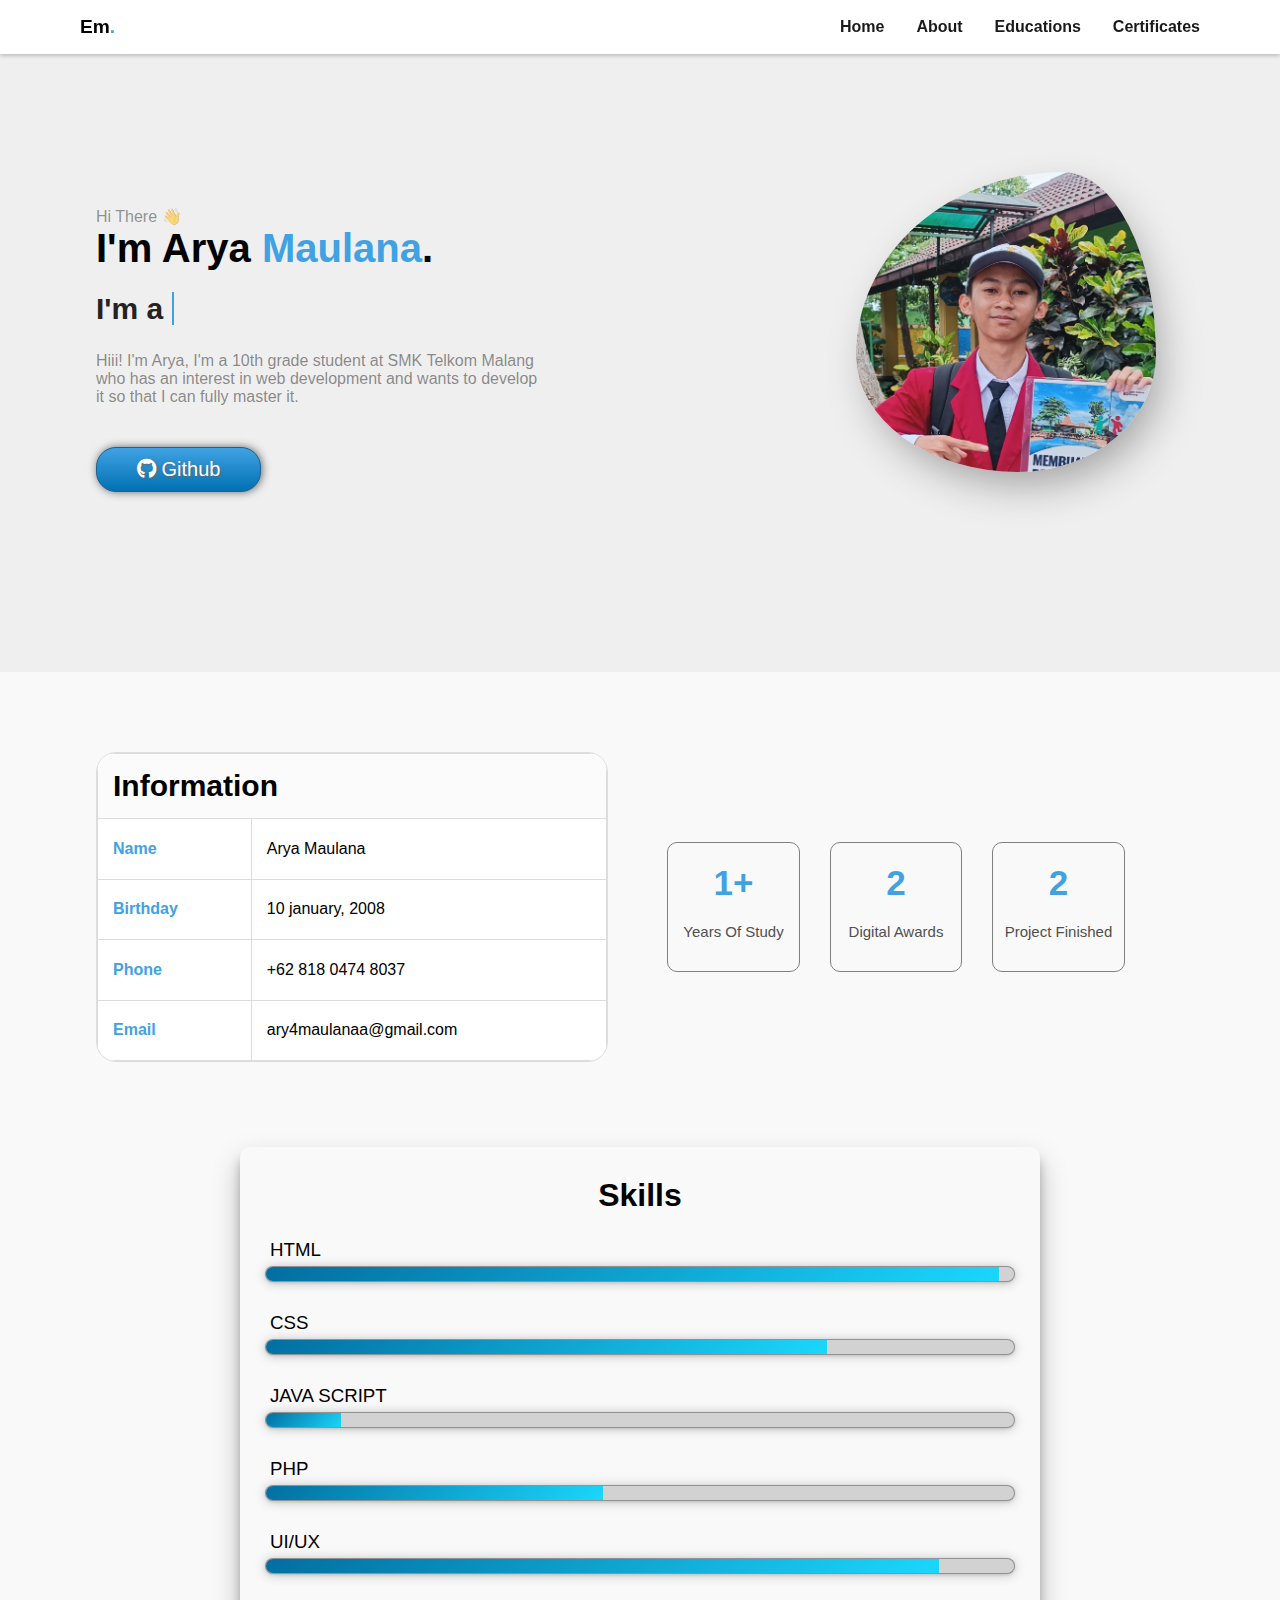
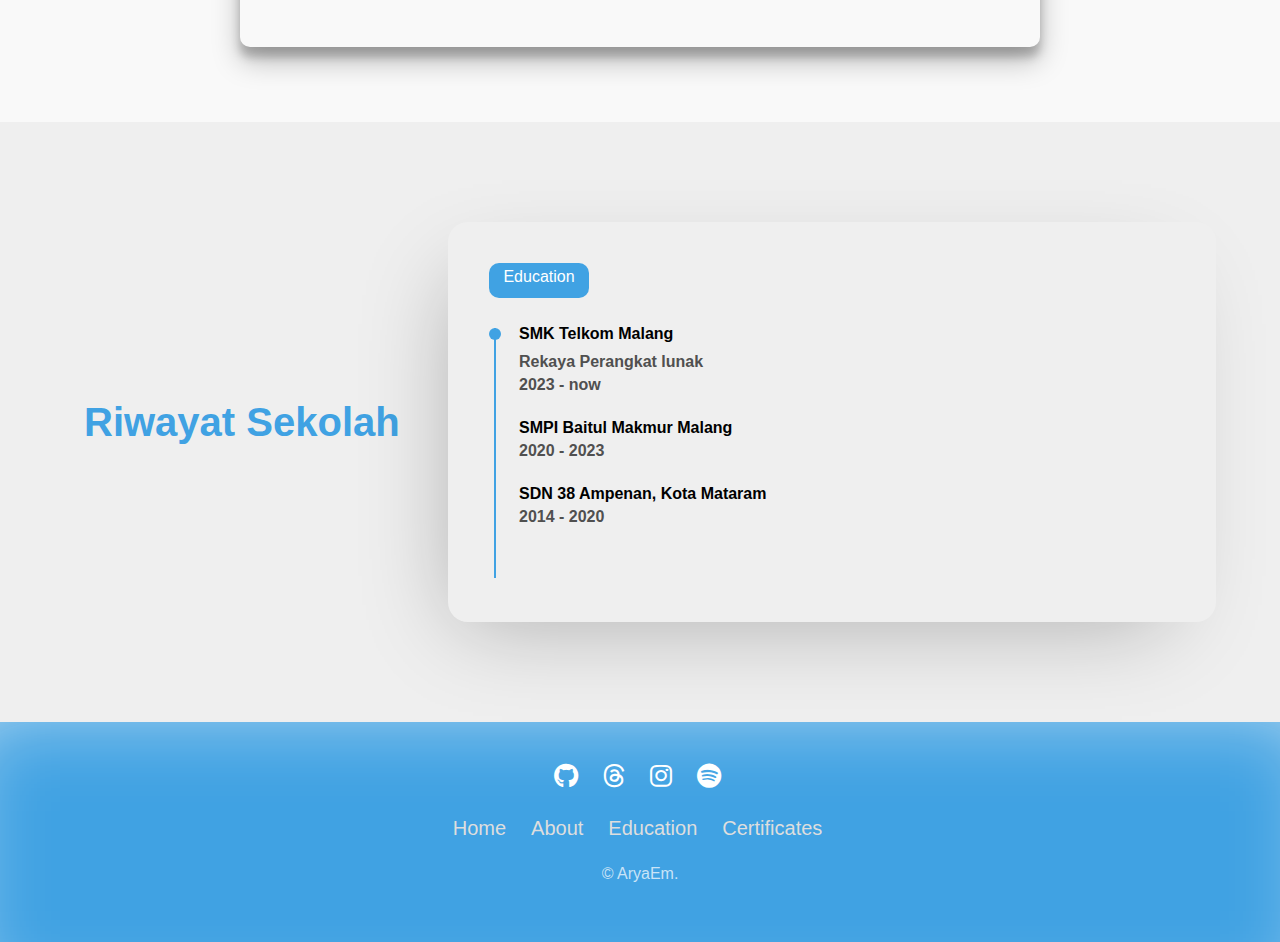
<file: index.html>
<!DOCTYPE html>
<html lang="en">
  <head>
    <meta charset="UTF-8" />
    <meta name="viewport" content="width=device-width, initial-scale=1.0" />
    <title>Arya's</title>
    <link rel="icon" href="img/icon.png" />
    <link rel="stylesheet" href="style.css" />
    <link
      rel="stylesheet"
      href="https://cdnjs.cloudflare.com/ajax/libs/font-awesome/6.5.2/css/all.min.css"
    />
    
  </head>
  <body>
    <nav>
      <div class="navbar">
        <p>Em<span>.</span></p>
      </div>
      <div id="menu-icon" class="menu-icon">
        <i class="fa-solid fa-bars"></i>
      </div>
      <ul id="menu-list" class="hidden">
        <li><a href="#home">Home</a></li>
        <li><a href="#about">About</a></li>
        <li><a href="#education">Educations</a></li>
        <li><a href="#">Certificates</a></li>
      </ul>
    </nav>

    <div class="content" id="home">
      <section class="main">
        <div class="container">
          <div class="wrapper">
            <div class="judul">
              <p>Hi There 👋</p>
              <h1>I'm Arya<span> Maulana</span>.</h1>
            </div>
            <div class="slider">
              <span class="text first-text">I'm a </span>
              <span class="text sec-text">Frontend Developer</span>
            </div>
            <div class="content-about">
              <p>
                Hiii! I'm Arya, I'm a 10th grade student at SMK Telkom Malang who
                has an interest in web development and wants to develop it so that
                I can fully master it.
              </p>
            </div>
            <div class="github-main">
              <a href="https://github.com/AryaEm">
                <button class="btn"><i class="fab fa-github"></i> Github</button>
              </a>
            </div>
          </div>

          <div class="wrapper2">
            <div class="foto">
              <img
                class="foto-gwa"
                src="img/Arya.jpeg"
                alt="Arya Maulana"
                width="300"
                height="300"
              />
            </div>
          </div>
        </div>
      </section>

      <section class="biodata" id="about">
        <div class="wrapper-info">
          <table class="info-table">
            <thead>
              <tr>
                <th colspan="2">Information</th>
              </tr>
            </thead>
            <tbody>
              <tr>
                <td style="font-weight: 700; color: #40a2e3">Name</td>
                <td>Arya Maulana</td>
              </tr>
              <tr>
                <td style="font-weight: 700; color: #40a2e3">Birthday</td>
                <td>10 january, 2008</td>
              </tr>
              <tr>
                <td style="font-weight: 700; color: #40a2e3">Phone</td>
                <td>+62 818 0474 8037</td>
              </tr>
              <tr>
                <td style="font-weight: 700; color: #40a2e3">Email</td>
                <td>ary4maulanaa@gmail.com</td>
              </tr>
            </tbody>
          </table>
        </div>

        <div class="wrapper-kanan">
          <div class="years">
            <h1>1+</h1>
            <p>Years Of Study</p>
          </div>
          <div class="award">
            <h1>2</h1>
            <p>Digital Awards</p>
          </div>
          <div class="project">
            <h1>2</h1>
            <p>Project Finished</p>
          </div>
        </div>
      </section>

      <section class="skill">
        <div class="skill-wrap">
          <h1>Skills</h1>

          <li>
            <h3>HTML</h3>
            <span class="bar"><span class="bar-html"> </span></span>
          </li>

          <li>
            <h3>CSS</h3>
            <span class="bar"><span class="bar-css"> </span></span>
          </li>

          <li>
            <h3>JAVA SCRIPT</h3>
            <span class="bar"><span class="bar-js"> </span></span>
          </li>

          <li>
            <h3>PHP</h3>
            <span class="bar"><span class="bar-php"> </span></span>
          </li>

          <li>
            <h3>UI/UX</h3>
            <span class="bar"><span class="bar-uiux"> </span></span>
          </li>
        </div>
        <div class="wrap-skil"></div>
      </section>

      <section class="riwayat-sekolah" id="education">
        <div class="sch-head"><h1>Riwayat Sekolah</h1></div>
        <div class="ket-sch">
          <div class="head-lagi">
            <p>Education</p>
          </div>
          <div class="smk">
            <div class="garis-smk"></div>
          </div>
          <div class="nama-sch" style="margin-bottom: 40px">
            <p>
              <a href="https://www.smktelkom-mlg.sch.id/">SMK Telkom Malang</a>
            </p>
            <p style="font-weight: 600; margin-top: 10px; color: #505050">
              Rekaya Perangkat lunak
            </p>
            <p style="font-weight: 600; margin-top: 5px; color: #505050">
              2023 - now
            </p>
          </div>
          <div class="nama-sch" style="margin-bottom: 40px">
            <p>
              <a href="https://smp.baitulmakmur.sch.id/"
                >SMPI Baitul Makmur Malang</a
              >
            </p>
            <p style="font-weight: 600; margin-top: 5px; color: #505050">
              2020 - 2023
            </p>
          </div>
          <div class="nama-sch" style="margin-bottom: 40px">
            <p>
              <a href="https://sekolahloka.com/data/sd-negeri-38-ampenan/"
                >SDN 38 Ampenan, Kota Mataram</a
              >
            </p>
            <p style="font-weight: 600; margin-top: 5px; color: #505050">
              2014 - 2020
            </p>
          </div>
        </div>
      </section>

      <!-- <section class="certificate">
        <div class="cer1">
          <div class="cer-foto">
            <img src="/img/icon.png" alt="" width="50px" height="50px" />
          </div>
        </div>
        <div class="cer2">
          <div class="cer-foto">
            <img src="/img/icon.png" alt="" width="50px" height="50px" />
          </div>
        </div>
        <div class="cer3">
          <div class="cer-foto">
            <img src="/img/icon.png" alt="" width="50px" height="50px" />
          </div>
        </div>
      </section>
    </div> -->
    
    <footer class="footer">
      <div class="social-icons">
        <div class="icons">
            <ul class="list-icons">
                <li class="list-inline-item">
                    <a href="https://github.com/AryaEm"><i class="fab fa-github"></i></a>
                </li>
                <li class="list-inline-item">
                  <a href=""><i class="fab fa-threads"></i></a>
                  </li>
                <li class="list-inline-item">
                    <a href="https://www.instagram.com/aryaa.em/"><i class="fab fa-instagram"></i></a>
                </li>
                <li class="list-inline-item">
                  <a href=""><i class="fab fa-spotify"></i></a>
                </li>
            </ul>
        </div>
    </div>
      <div class="quick-link">
        <div class="link-wrap">
            <ul class="quick-list">
                <li class="list-inline-item">
                    <a href="#!"><p>Home</p></a>
                </li>
                <li class="list-inline-item">
                  <a href="#!"><p>About</p></a>
                  </li>
                <li class="list-inline-item">
                    <a href="#!"><p>Education</p></a>
                </li>
                <li class="list-inline-item">
                  <a href="#!"><p>Certificates</p></a>
                </li>
            </ul>
        </div>
    </div>
      <div class="copyright">
        <p>&copy; AryaEm.</p>
      </div>
    </footer>

    <script src="/script.js"></script>
    </script>
  </body>
</html>

<!-- <div class="text-slider">
    <span class="text first-text">I'm a</span>
    <span class="text sec-text">Frontend Developer</span>
</div> -->
</file>
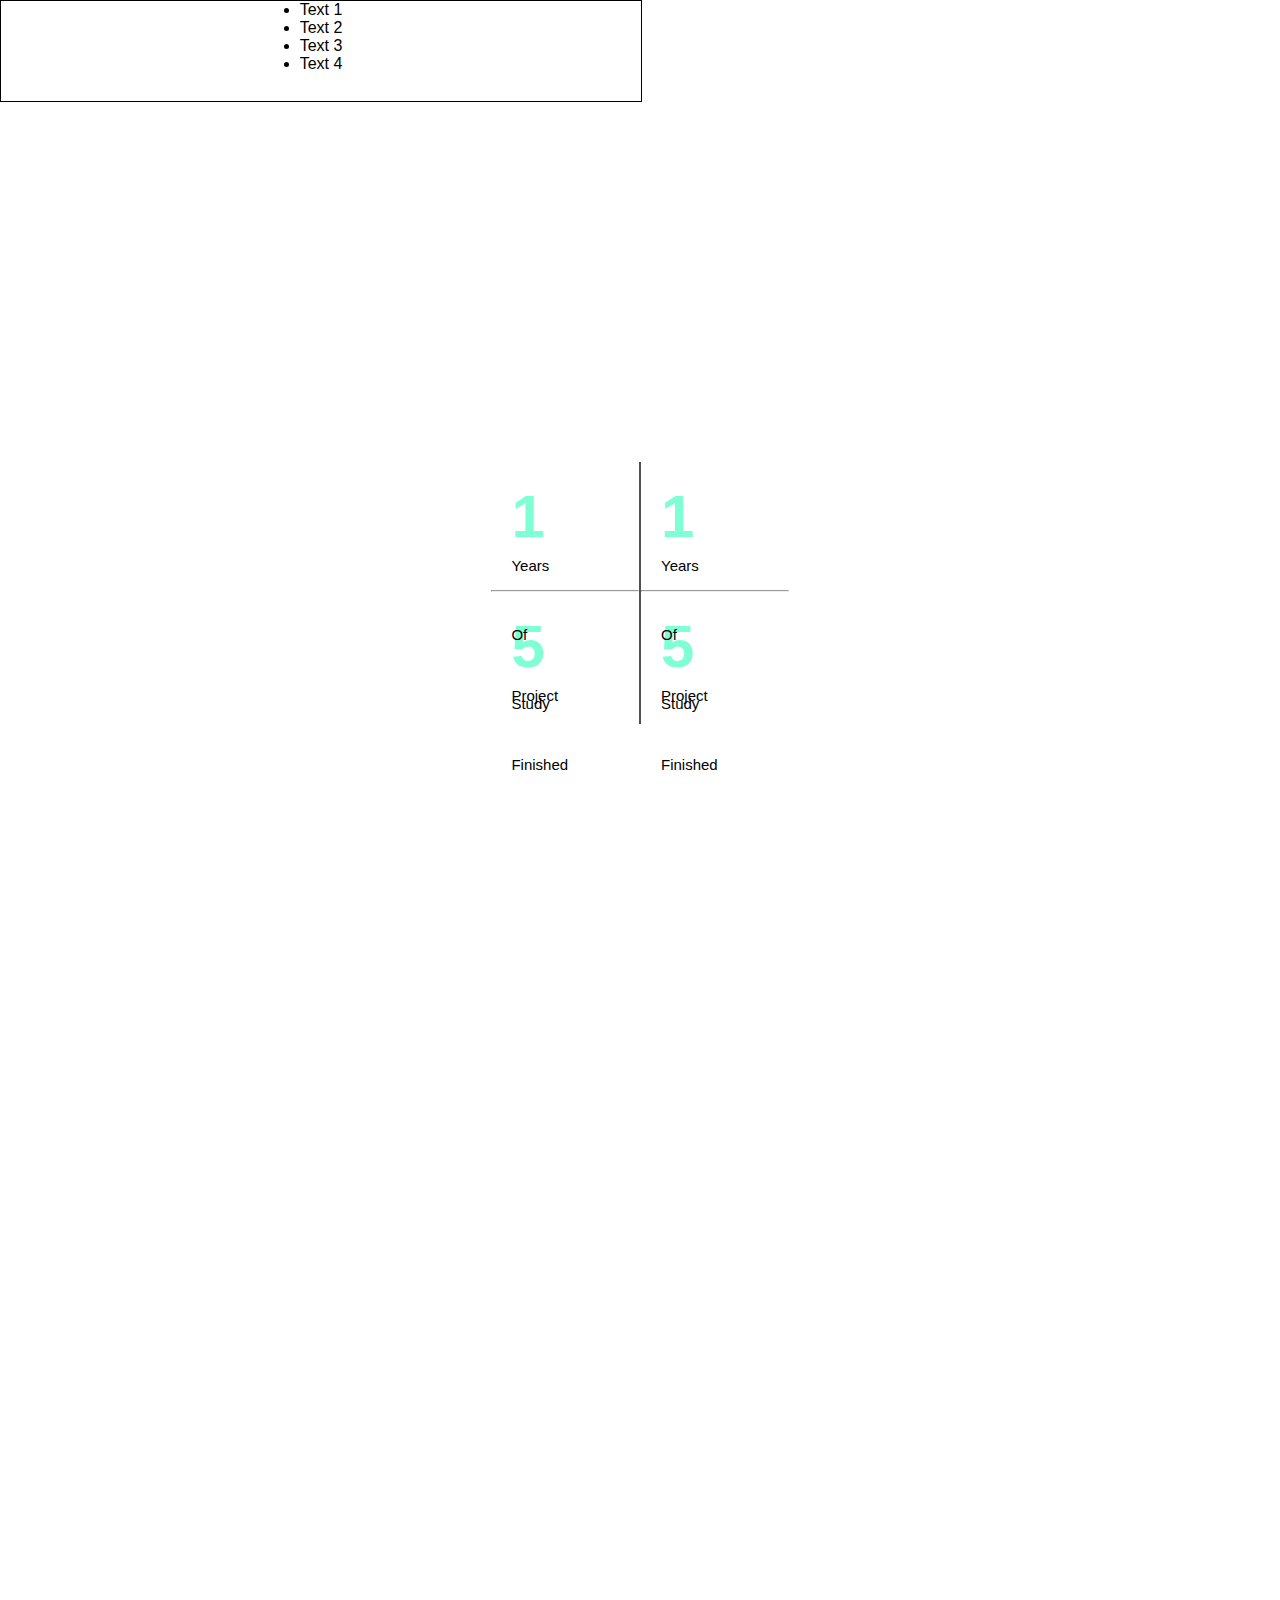
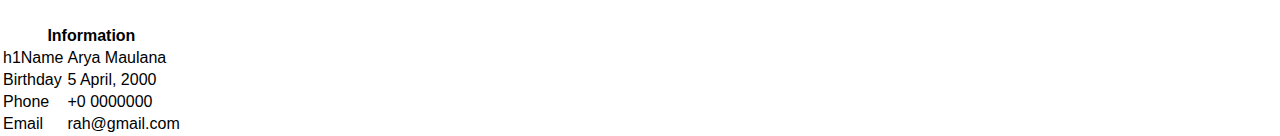
<file: tes.html>
<!DOCTYPE html>
<html lang="en">
  <head>
    <meta charset="UTF-8" />
    <meta name="viewport" content="width=device-width, initial-scale=1.0" />
    <title>Document</title>
  </head>
  <style>
    body {
      font-family: Arial, sans-serif;
      margin: 0;
      padding: 0;
    }

    .col-lg-6 {
      flex: 0 0 50%;
      max-width: 50%;
    }

    .mt-5 {
      margin-top: 1.25rem;
    }

    .mt-lg-0 {
      margin-top: 0 !important;
    }

    .about-thumb {
      background-color: #f8f9fa;
      padding: 20px;
    }

    .row {
      display: flex;
      flex-wrap: wrap;
      margin-right: -15px;
      margin-left: -15px;
    }

    .col-lg-6 {
      flex: 0 0 50%;
      max-width: 50%;
    }

    .py-2 {
      padding-top: 0.5rem;
      padding-bottom: 0.5rem;
    }

    .pt-4 {
      padding-top: 1rem;
    }

    .featured-numbers {
      font-size: 24px;
      font-weight: bold;
    }

    .featured-text {
      font-size: 14px;
      margin: 0;
    }

    .featured-border-bottom {
      border-bottom: 1px solid #dee2e6;
    }

    .featured-border-start {
      border-left: 1px solid #dee2e6;
    }

    .statistic {
        display: flex;
        justify-content: center;
    }
    .wrapper {
        height: 260px;
        width: 50%;
        border: 1px solid black;
    }
    .isi-kiri {
        height: 100px;
        width: 50%;
        border: 1px ;
    }
    .isi-kiri p {
        margin: 20px;
        color: aquamarine;
        font-weight: 700;
        font-size: 60px;
    }
    .isi-kiri span {
        font-weight: 500;
        font-size: 15px;
        color: black;
        position: relative;
        top: -35px;
    }
    .garis {
        border: 1px solid #505050;
        height: 260px;
        width: 0;
    }

    .wrap {
      width: 50%;
      height: 100px;
      border: 1px solid black;
      display: flex;
      justify-content: center;
    }

  </style>
  <body>
    <div class="wrap">
      <div clas="text">
        <li>Text 1</li>
        <li>Text 2</li>
        <li>Text 3</li>
        <li>Text 4</li>
      </div>
    </div>

    <br><br><br><br><br><br><br><br><br><br><br><br><br><br><br><br><br><br><br><br>

    <div class="statistic">
      <div class="wrapper-stats">
        <div class="isi-kiri">
            <p>1<span><br>Years Of Study</span></p>
        </div>
        <hr>
        <div class="isi-kiri">
            <p>5<span><br>Project Finished</span></p>
        </div>
      </div>
      <div class="garis"></div>
      <div class="wrapper-stats">
        <div class="isi-kiri">
            <p>1<span><br>Years Of Study</span></p>
        </div>
        <hr>
        <div class="isi-kiri">
            <p>5<span><br>Project Finished</span></p>
        </div>
      </div>
    </div>

    <br /><br /><br /><br /><br /><br /><br /><br /><br /><br />
    <br /><br /><br /><br /><br /><br /><br /><br /><br /><br />
    <br /><br /><br /><br /><br /><br /><br /><br /><br /><br />
    <br /><br /><br /><br /><br /><br /><br /><br /><br /><br />


    <!-- <div class="col-lg-6 col-12 mt-5 mt-lg-0">
      <div class="about-thumb">
        <div class="row">
          <div class="col-lg-6 col-6 featured-border-bottom py-2">
            <strong class="featured-numbers">1 </strong>
            <p class="featured-text">Years of Study</p>
          </div>
          <div
            class="col-lg-6 col-6 featured-border-start featured-border-bottom ps-5 py-2"
          >
            <strong class="featured-numbers">0</strong>
            <p class="featured-text">Happy Customers</p>
          </div>
          <div class="col-lg-6 col-6 pt-4">
            <strong class="featured-numbers">2</strong>
            <p class="featured-text">Project Finished</p>
          </div>
          <div class="col-lg-6 col-6 featured-border-start ps-5 pt-4">
            <strong class="featured-numbers">4</strong>
            <p class="featured-text">Digital Awards</p>
          </div>
        </div>
      </div>
    </div> -->

    <br /><br /><br /><br /><br /><br /><br /><br /><br /><br />

    <table class="info-table">
      <thead>
        <tr>
          <th colspan="2">Information</th>
        </tr>
      </thead>
      <tbody>
        <tr>
          <td>h1Name</td>
          <td>Arya Maulana</td>
        </tr>
        <tr>
          <td>Birthday</td>
          <td>5 April, 2000</td>
        </tr>
        <tr>
          <td>Phone</td>
          <td>+0 0000000</td>
        </tr>
        <tr>
          <td>Email</td>
          <td>rah@gmail.com</td>
        </tr>
      </tbody>
    </table>
  </body>
</html>
</file>
<file: style.css>
*,
html {
  padding: 0;
  margin: 0;
  box-sizing: border-box;
  font-family: "Segoe UI", Tahoma, Geneva, Verdana, sans-serif;
}

body {
  background-color: #efefef;
  /* overflow: hidden; */
}

/* NAVBAR */

nav div img {
  border-radius: 100px;
  max-width: 40px;
  max-height: 40px;
}

nav div {
  display: flex;
  gap: 10px;
  font-family: "Segoe UI", Tahoma, Geneva, Verdana, sans-serif;
  align-items: center;
  font-weight: 700;
  font-size: larger;
}

nav {
  padding: 1rem 5rem;
  background-color: white;
  display: flex;
  justify-content: space-between;
  box-shadow: 0 2px 4px 0 rgba(0, 0, 0, 0.2);
  position: fixed;
  width: 100%;
  z-index: 999;
  top: 0;
}

nav span {
  color: #40a2e3;
}

nav ul {
  display: flex;
  list-style: none;
  align-items: center;
  gap: 2rem;
}

nav ul li a {
  text-decoration: none;
  font-weight: 600;
  font-family: "Segoe UI", Tahoma, Geneva, Verdana, sans-serif;
  color: #191919;
  padding: 4px 0;
  transition: all;
  transition-duration: 300ms;
  border-bottom: 1px solid #40a2e300;
}

nav ul li a:hover {
  color: #40a2e3;
  border-bottom: 1px solid #40a2e3;
}

.menu-icon {
  font-size: 26px;
  display: none;
}

@media only screen and (max-width: 768px) {
  /* NAVBAR */

  nav {
    flex-wrap: wrap;
    position: fixed;
    width: 100%;
    top: 0;
  }

  main {
    padding-top: 5rem;
  }

  nav ul {
    flex-direction: column;
    width: 100%;
  }

  nav ul.hidden {
    display: none;
  }

  .menu-icon {
    display: flex;
    align-items: center;
  }
}

.main {
  margin-top: 140px;
}

.container {
  margin-top: -68px;
  width: 100%;
  height: 500px;
  /* border: 1px solid black; */
  /* margin-top: 70px; */
  display: flex;
  align-items: center;
  justify-content: center;
}
.wrapper {
  /* border: 1px solid red; */
  width: 50%;
  height: 100%;
  position: relative;
  top: 120px;
}
.judul {
  /* border: 1px solid green; */
  width: 100%;
  height: 20%;
  position: relative;
  bottom: -15px;
}

.judul p {
  color: #5050509b;
}

.judul h1 {
  font-size: 40px;
  font-weight: 700;
  position: relative;
}

.judul span {
  color: #40a2e3;
}

.slider {
  /* border: 1px solid rgb(166, 125, 0); */
  width: 100%;
  height: 12%;
  overflow: hidden;
}

.slider .text {
  position: relative;
  color: #40a2e3;
  font-size: 30px;
  font-weight: 600;
}

.slider .text.first-text {
  color: #232323;
}

.text.sec-text:before {
  content: "";
  position: absolute;
  top: 0;
  left: 0;
  height: 100%;
  width: 100%;
  background-color: #efefef;
  border-left: 2px solid #40a2e3;
  /* border: 1px solid greenyellow; */
  animation: animate 4s steps(14) infinite;
}

@keyframes animate {
  40%,
  60% {
    left: calc(100% + 4px);
  }
  100% {
    left: 0%;
  }
}

.content-about {
  /* border: 1px solid black; */
  width: 70%;
  height: 15%;
}

.content-about p {
  color: #535353a8;
  font-weight: 400;
}

.wrapper2 {
  display: flex;
  /* border: 1px solid black; */
  width: 35%;
  height: 100%;
}

.foto {
  position: relative;
  left: 120px;
  top: 100px;
  /* justify-content: center; */
  /* border: 1px solid blue; */
}

.foto-gwa {
  border-radius: 69% 31% 46% 54% / 61% 61% 39% 39%;
  -webkit-box-shadow: 9px 18px 41px -6px rgba(80, 80, 80, 0.49);
  -moz-box-shadow: 9px 18px 41px -6px rgba(80, 80, 80, 0.49);
  box-shadow: 9px 18px 41px -6px rgba(80, 80, 80, 0.49);
}

.githu-main {
  height: 80px;
  border: 1px solid #333;
}

.btn {
  margin-top: 20px;
  background: #40a2e3;
  background-image: -webkit-linear-gradient(top, #40a2e3, #0071b3);
  background-image: -moz-linear-gradient(top, #40a2e3, #0071b3);
  background-image: -ms-linear-gradient(top, #40a2e3, #0071b3);
  background-image: -o-linear-gradient(top, #40a2e3, #0071b3);
  background-image: linear-gradient(to bottom, #40a2e3, #0071b3);
  -webkit-border-radius: 20;
  -moz-border-radius: 20;
  border-radius: 20px;
  text-shadow: 1px 1px 3px #666666;
  -webkit-box-shadow: 1px 0px 9px #666666;
  -moz-box-shadow: 1px 0px 9px #666666;
  box-shadow: 1px 0px 9px #666666;
  color: #ffffff;
  font-size: 20px;
  padding: 10px 40px 10px 40px;
  border: solid #1f628d 1px;
  text-decoration: none;
}

.btn:hover {
  background: #0071b3;
  background-image: -webkit-linear-gradient(top, #0071b3, #40a2e3);
  background-image: -moz-linear-gradient(top, #0071b3, #40a2e3);
  background-image: -ms-linear-gradient(top, #0071b3, #40a2e3);
  background-image: -o-linear-gradient(top, #0071b3, #40a2e3);
  background-image: linear-gradient(to bottom, #0071b3, #40a2e3);
  text-decoration: none;
}

.biodata {
  margin-top: 100px;
  background-color: #f9f9f9;
  /* border: 1px solid black; */
  width: 100%;
  height: 400px;
  display: flex;
  /* align-items: center; */
  justify-content: center;
}

.wrapper-info {
  background-color: white;
  width: 40%;
  height: 310px;
  margin-top: 80px;
  box-sizing: border-box;
  border-radius: 20px;
  overflow: hidden;
  border: 1px solid #ddd;
}

.info-table {
  width: 100%;
  height: 100%;
  /* margin: 50px auto; */
  border-collapse: collapse;
}

.info-table td,
.info-table th {
  border: 1px solid #ddd;
  padding: 15px;
  text-align: left;
}

.info-table th {
  background-color: #fbfbfb;
  height: 65px;
  font-weight: 700px;
  font-size: 30px;
}

.wrapper-kanan {
  /* background-color: white; */
  /* border: 1px solid black; */
  width: 45%;
  height: 310px;
  margin-top: 80px;
  display: flex;
  align-items: center;
  justify-content: center;
}

.years {
  width: 23%;
  height: 130px;
  border-radius: 10px;
  border: 1px solid gray;
  text-align: center;
  padding-top: 20px;
  transition: all;
  transition-duration: 100ms;
  /* border: 1px solid #40a2e300; */
}
.award {
  width: 23%;
  height: 130px;
  margin: 30px;
  border-radius: 10px;
  border: 1px solid gray;
  text-align: center;
  padding-top: 20px;
  transition: all;
  transition-duration: 100ms;
  /* border: 1px solid #40a2e300; */
}
.project {
  width: 23%;
  height: 130px;
  border-radius: 10px;
  border: 1px solid gray;
  text-align: center;
  padding-top: 20px;
  transition: all;
  transition-duration: 100ms;
  /* border: 1px solid #40a2e300; */
}

.years:hover {
  border: 1.5px solid #40a2e3;
}
.project:hover {
  border: 1.5px solid #40a2e3;
}
.award:hover {
  border: 1.5px solid #40a2e3;
}

.wrapper-kanan h1 {
  color: #40a2e3;
  font-size: 35px;
  font-weight: 700;
  position: relative;
  padding-bottom: 20px;
}
.wrapper-kanan p {
  color: #505050;
  font-size: 15px;
  font-weight: 400;
  position: relative;
  padding-bottom: 20px;
}

.skill {
  /* border: 1px solid black; */
  width: 100%;
  height: 650px;
  display: flex;
  align-items: center;
  justify-content: center;
  background-color: #f9f9f9;
  /* border: 1px solid black; */
}

.skill-wrap {
  background-color: #f9f9f9;
  width: 800px;
  height: 500px;
  list-style: none;
  /* margin: 60px 100px; */
  /* margin-top: 20px; */
  padding: 30px 20px;
  box-shadow: 0 14px 28px rgba(0, 0, 0, 0.25), 0 10px 10px rgba(0, 0, 0, 0.22);
  border-radius: 10px;
}

.skill-wrap li {
  margin: 15px 0;
  padding: 5px;
}
.bar {
  background: #d2d2d2;
  display: block;
  height: 16px;
  border: 1px solid rgba(0, 0, 0, 0.3);
  border-radius: 10px;
  overflow: hidden;
  box-shadow: 0 1px 3px rgba(0, 0, 0, 0.12), 0 1px 12px rgba(0, 0, 0, 0.22);
  transition: all 0.3s cubic-bezier(0.25, 0.8, 0.25, 1);
}

.bar:hover {
  box-shadow: 0 8px 16px rgba(57, 149, 255, 0.12),
    0 5px 5px rgba(0, 128, 255, 0.22);
}

.bar span {
  height: 16px;
  float: left;
  background: linear-gradient(
    135deg,
    rgba(2, 110, 160, 1) 0%,
    rgba(27, 215, 252, 1) 100%
  );
}

.bar-html {
  width: 98%;
  animation: bar-html 3s;
}
.bar-css {
  width: 75%;
  animation: bar-css 3s;
}
.bar-js {
  width: 10%;
  animation: bar-js 3s;
}
.bar-php {
  width: 45%;
  animation: bar-php 3s;
}
.bar-uiux {
  width: 90%;
  animation: bar-uiux 3s;
}

@keyframes bar-html {
  0% {
    width: 0%;
  }
  100% {
    width: 98%;
  }
}
@keyframes bar-css {
  0% {
    width: 0%;
  }
  100% {
    width: 75%;
  }
}
@keyframes bar-js {
  0% {
    width: 0%;
  }
  100% {
    width: 10%;
  }
}
@keyframes bar-php {
  0% {
    width: 0%;
  }
  100% {
    width: 45%;
  }
}
@keyframes bar-uiux {
  0% {
    width: 0%;
  }
  100% {
    width: 90%;
  }
}

.skill-wrap h1 {
  text-align: center;
}
.skill-wrap h3 {
  margin: 5px;
  font-weight: 500;
}

/* .wrap-skil {
  margin-top: 200px;
  height: 150px;
  width: 300px;
  border: 1px solid black;
  background: rgb(0, 78, 127);
  background: linear-gradient(
    90deg,
    rgba(0, 78, 127, 1) 24%,
    rgba(0, 212, 255, 1) 100%
  );
  border-radius: 74% 26% 42% 58% / 77% 80% 20% 23% ;
} */

.riwayat-sekolah {
  width: 100%;
  height: 600px;
  /* border: 1px solid black; */
  justify-content: center;
  align-items: center;
  display: flex;
  /* padding-left: 100px;
  padding-right: 100px; */
}

.sch-head {
  display: flex;
  width: 30%;
  align-items: center;
  /* justify-content: center; */
  padding-left: 20px;
  /* border: 1px solid red; */
  height: 300px;
  color: #40a2e3;
  font-size: 20px;
}

.ket-sch {
  width: 60%;
  height: 400px;
  border: 1px solid #50505093;
  -webkit-box-shadow: -20px 28px 88px -30px rgba(0, 0, 0, 0.29);
  -moz-box-shadow: -20px 28px 88px -30px rgba(0, 0, 0, 0.29);
  box-shadow: -20px 28px 88px -30px rgba(0, 0, 0, 0.29);
  border-radius: 20px;
  padding: 40px;
  transition: all;
  transition-duration: 100ms;
  border: 1px solid #40a2e300;
}

.head-lagi {
  background-color: #40a2e3;
  border-radius: 10px;
  height: 35px;
  width: 100px;
}
.head-lagi p {
  color: white;
  display: flex;
  padding-top: 5px;
  justify-content: center;
}

.smk {
  width: 12px;
  height: 12px;
  background-color: #40a2e3;
  border-radius: 50px;
  margin-top: 30px;
}

.garis-smk {
  width: 2px;
  height: 250px;
  background-color: #40a2e3;
  margin-left: 5px;
}

.nama-sch {
  margin-left: 30px;
  font-weight: 700;
  margin-top: -15px;
}
.nama-sch a {
  text-decoration: none;
  color: black;
  transition: all;
  transition-duration: 300ms;
  border-bottom: 1px solid #40a2e300;
}
.nama-sch a:hover {
  /* text-decoration: underline; */
  color: #40a2e3;
  border-bottom: 1px solid #40a2e3;
}

.ket-sch:hover {
  border: 2px solid #40a2e3;
}

.certificate {
  width: 100%;
  height: 600px;
  /* border: 1px solid black; */
  justify-content: center;
  /* align-items: center; */
  display: flex;
}

.cer1 {
  width: 25%;
  height: 300px;
  border: 1px solid #50505085;
  border-radius: 20px;
  display: flex;
  justify-content: center;
  align-items: end;
  padding-bottom: 25px;
  margin-top: 80px;
}
.cer2 {
  margin: 80px 40px;
  width: 25%;
  height: 300px;
  border: 1px solid #50505085;
  border-radius: 20px;
  display: flex;
  justify-content: center;
  align-items: end;
  padding-bottom: 25px;
}

.cer3 {
  width: 25%;
  height: 300px;
  border: 1px solid #50505085;
  margin-top: 80px;
  border-radius: 20px;
  display: flex;
  justify-content: center;
  align-items: end;
  padding-bottom: 25px;
}

.cer-foto {
  border-radius: 15px;
  align-items: center;
  display: flex;
  justify-content: center;
  width: 100%;
  height: 150px;
  border: 1px solid black;
}

.footer {
  height: 220px;
  width: 100%;
  background: #40a2e3;
  /* margin-top: 80px; */
  /* padding: 10px 0; */
  -webkit-box-shadow: inset 0px 29px 100px -60px rgba(249, 249, 249, 1);
  -moz-box-shadow: inset 0px 29px 100px -60px rgba(249, 249, 249, 1);
  box-shadow: inset 0px 29px 100px -60px rgba(249, 249, 249, 1);
}

.footer a {
  color: #ffffff;
  text-decoration: none !important;
}

.social-icons {
  display: flex;
  flex-wrap: wrap;
  margin-right: 0px;
  margin-left: 0px;
}

.icons {
  position: relative;
  width: 100%;
  min-height: 1px;
  padding-right: 15px;
  padding-left: 15px;
  margin-top: 32px;
  /* margin-top: 80px; */
}

.list-icons {
  padding-left: 0;
  list-style: none;
  padding-left: 0;
  list-style: none;
  display: flex;
  flex-wrap: wrap;
  justify-content: center;
  text-align: center;
}

.list-icons li {
  padding: 10px;
}

/* .footer ul.list-icons li {
  padding: 2px 0;
} */

.footer ul.list-icons li a i {
  margin-right: 5px;
  font-size: 25px;
  transition: 0.5s all ease;
}

.footer ul.list-icons li:hover a i {
  font-size: 30px;
  margin-top: -10px;
}

.footer ul.list-icons li a {
  color: #ffffff;
}

.quick-link {
  display: flex;
  flex-wrap: wrap;
  margin-right: 0px;
  margin-left: 0px;
}

.link-wrap {
  position: relative;
  width: 100%;
  min-height: 1px;
  padding-right: 15px;
  padding-left: 15px;
  margin-top: 8px;
  /* margin-top: 80px; */
}

.quick-list {
  padding-left: 0;
  list-style: none;
  padding-left: 0;
  list-style: none;
  display: flex;
  flex-wrap: wrap;
  justify-content: center;
  text-align: center;
}

.quick-list li {
  padding: 10px;
}

.footer ul.quick-list li a p {
  margin-right: 5px;
  font-size: 20px;
  transition: 0.3s all ease;
  color: #dedede;
  /* transition: all;  */
  /* transition-duration: 300ms; */
}

.footer ul.quick-list li:hover a p {
  /* font-size: 24px; */
  text-shadow: 0px 0px 20px #ffffff;
  margin-top: -4px;
  border-bottom: 1px solid #ffffff;
  color: #ffffff;
}

.footer ul.quick-list li a {
  color: #ffffff;
}

.footer hr {
  margin: 2px 0;
  max-width: 30%;
  align-items: center;
  margin-left: 440px;
}

.copyright {
  margin-top: 15px;
  display: flex;
  justify-content: center;
  color: #ffffffb8;
}
</file>
